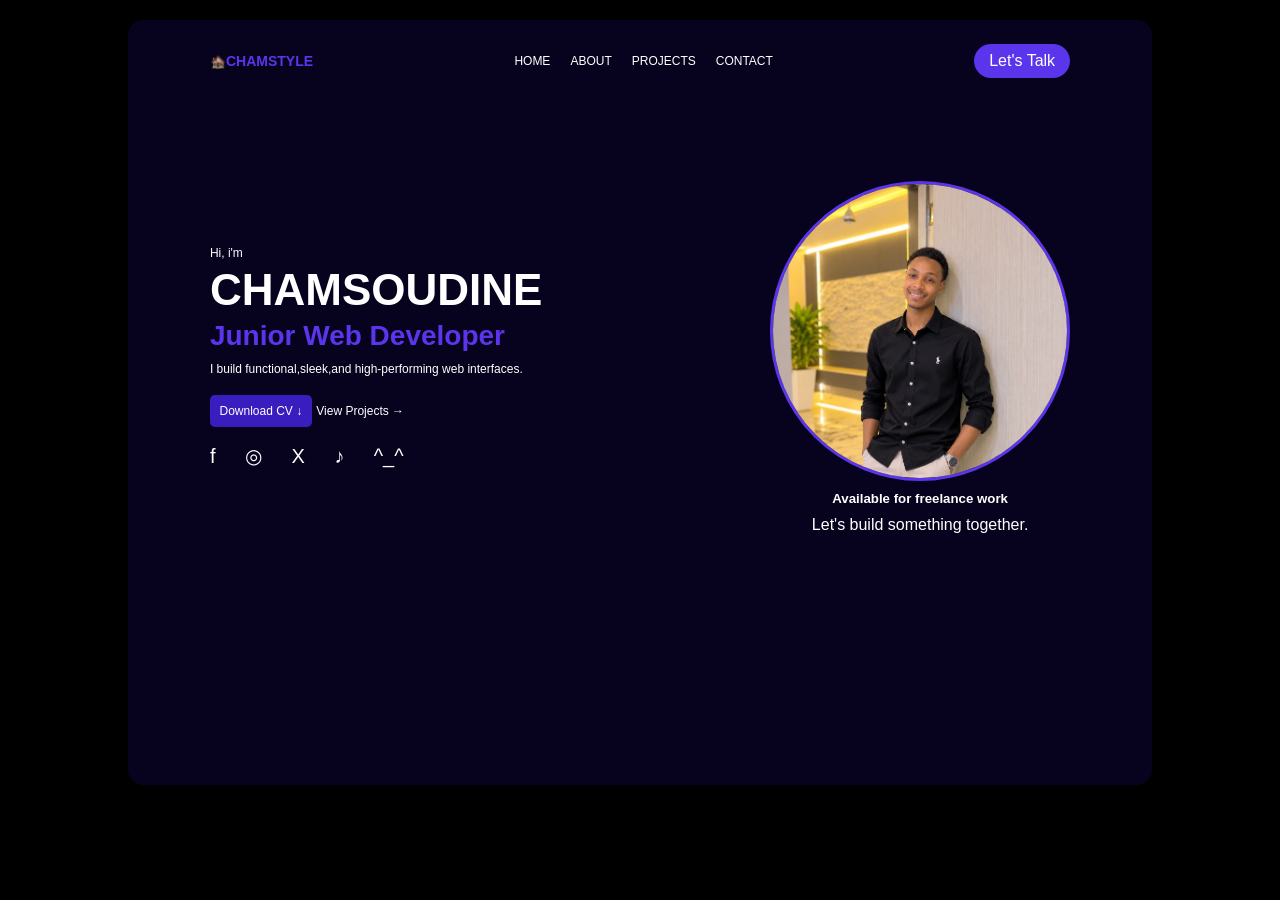
<file: index.html>
﻿<!DOCTYPE html>
<!--the root of the html document-->
<html lang="en">
    <!--contains the meta information  about the webpage-->
<head>
    <!--support standard character and symbols-->
    <meta charset="UTF-8">
    <!--makes the wepsite display property on mobile devices -->
    <meta name="viewport" content="width=device-width, initial-scale=1.0">
    <!--Sets the title displayed in the browser or webpage-->
    <title>Chamsoudine | Portfolio</title>
    <!--Connects our externel CSS stylesheet to the HTML document.-->
    <link rel="stylesheet" href="CSS/index.css">
</head>
<body>
    <!--All visiblity webpage content goes inside the body-->
    <!--Main container for the entire website-->
    <div class="container">
        <!--Website header and navigation menu-->
        <header class="navbar">
            <!--Website logo-->
            <a href="index.html" class="logo">
                <span class="logo-icon">🏚️</span>CHAMSTYLE
            </a>
            <!--Page navigation links-->
            <nav class="nav-links">
                <a href="index.html">HOME</a>
                <a href="about.html">ABOUT</a>
                <a href="projects.html">PROJECTS</a>
                <a href="contact.html">CONTACT</a>
            </nav>
            <!--Button that opens the contact page-->
            <a href="contact.html" class="hire-btn">Let's Talk</a>
        </header>

     <!--Main introduction section-->
     <main class="hero">

        <section class="hero-content">
            <!--Short introduction-->
            <p>Hi, i'm</p>

            <!--Developer name-->
            <h1> CHAMSOUDINE</h1> 

                <!--Professional title-->
                <h2>Junior Web Developer</h2>

                <!--Short description-->
                <p class="hero-description">
                    I build functional,sleek,and high-performing web interfaces.
                </p>

                <!--Main action buttons-->
                <div class="hero-button">
                    <a href="asset/document/MyCV.pdf" class="primary-btn" download>Download CV ↓</a>

                    <a href="projects.html" class="secondary-btn">View Projects →</a>
                </div>

                <!--Social media links-->
                <div class="socials">
                    <a href="https://www.facebook.com/chamsoudinee" target="_blank" aria-label="Facebook"><span class="social-icon">f</span></a>
                    <a href="https://www.instagram.com/chamsoudineee" target="_blank" aria-label="Instagram"><span class="social-icon">◎</span></a>
                    <a href="https://x.com/chamsoudineee" target="_blank" aria-label="Twitter"><span class="social-icon">X</span></a>
                    <a href="https://www.tiktok.com/@chamsoudinho" target="_blank" aria-label="TikTok"><span class="social-icon">♪</span></a>
                    <a href="https://github.com/chamsoudinee" target="_blank" arial-label="GitHub"><span class="social-icon">^_^</span></a>
                </div>
        </section>

        <!--Profile photo and availability card-->
        <div class="profile-card">
            <img src="asset/image/chamsoudine.jpeg" alt="Chamsoudine profile picture">
            <h5>Available for freelance work</h5>
            <p>Let's build something together.</p>
        </div>
     </main>
    </div>
</body>
</html>
</file>
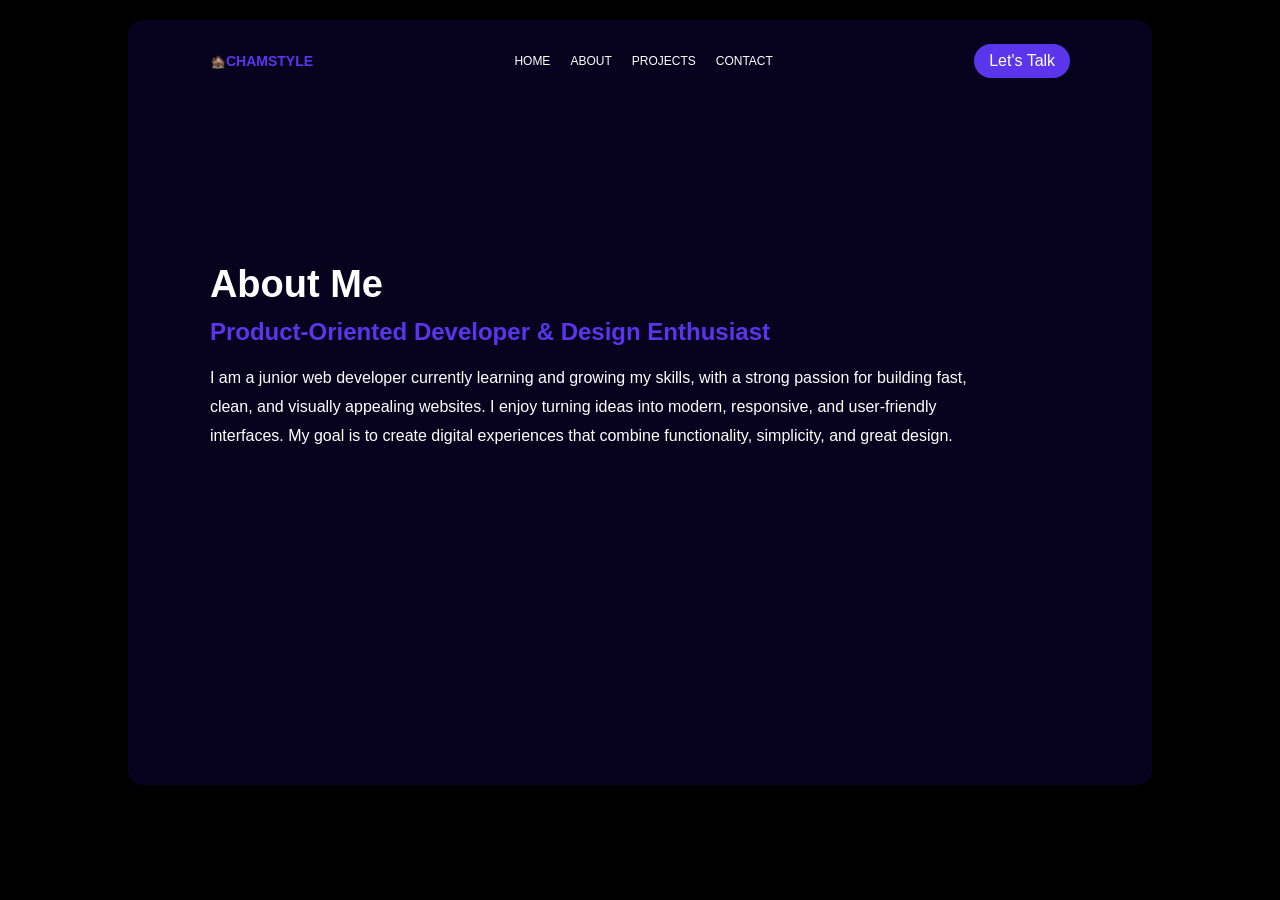
<file: about.html>
<!DOCTYPE html>
<!-- This page uses HTML5. -->
<html lang="en">
<!-- Page information is stored in the head. -->
<head>
    <!-- Text encoding. -->
    <meta charset="UTF-8">
    <!-- Makes the page responsive on phones and tablets. -->
    <meta name="viewport" content="width=device-width, initial-scale=1.0">
    <!-- Browser tab title. -->
    <title>About | Chamsoudine</title>
    <!-- Main stylesheet. -->
    <link rel="stylesheet" href="CSS/index.css">
</head>
<body>
    <!-- Main website container. -->
    <div class="container">
        <!-- Site header and navigation. -->
        <header class="navbar">
            <!-- Website logo and home link. -->
            <a href="index.html" class="logo">
                <span class="logo-icon">🏚️</span>CHAMSTYLE
            </a>
            <!-- Main navigation links. -->
            <nav class="nav-links">
                <a href="index.html">HOME</a>
                <a href="about.html">ABOUT</a>
                <a href="projects.html">PROJECTS</a>
                <a href="contact.html">CONTACT</a>
            </nav>
            <!-- Contact button. -->
            <a href="contact.html" class="hire-btn">Let's Talk</a>
        </header>

        <!-- About page content. -->
        <main class="about-section">
            <section class="about-content">
                <h2>About Me</h2>
                <h3>Product-Oriented Developer & Design Enthusiast</h3>
                <p>
                    I am a junior web developer currently learning and growing my skills,
                    with a strong passion for building fast, clean, and visually appealing
                    websites. I enjoy turning ideas into modern, responsive, and
                    user-friendly interfaces. My goal is to create digital experiences
                    that combine functionality, simplicity, and great design.
                </p>
            </section>
        </main>
    </div>
</body>
</html>
</file>
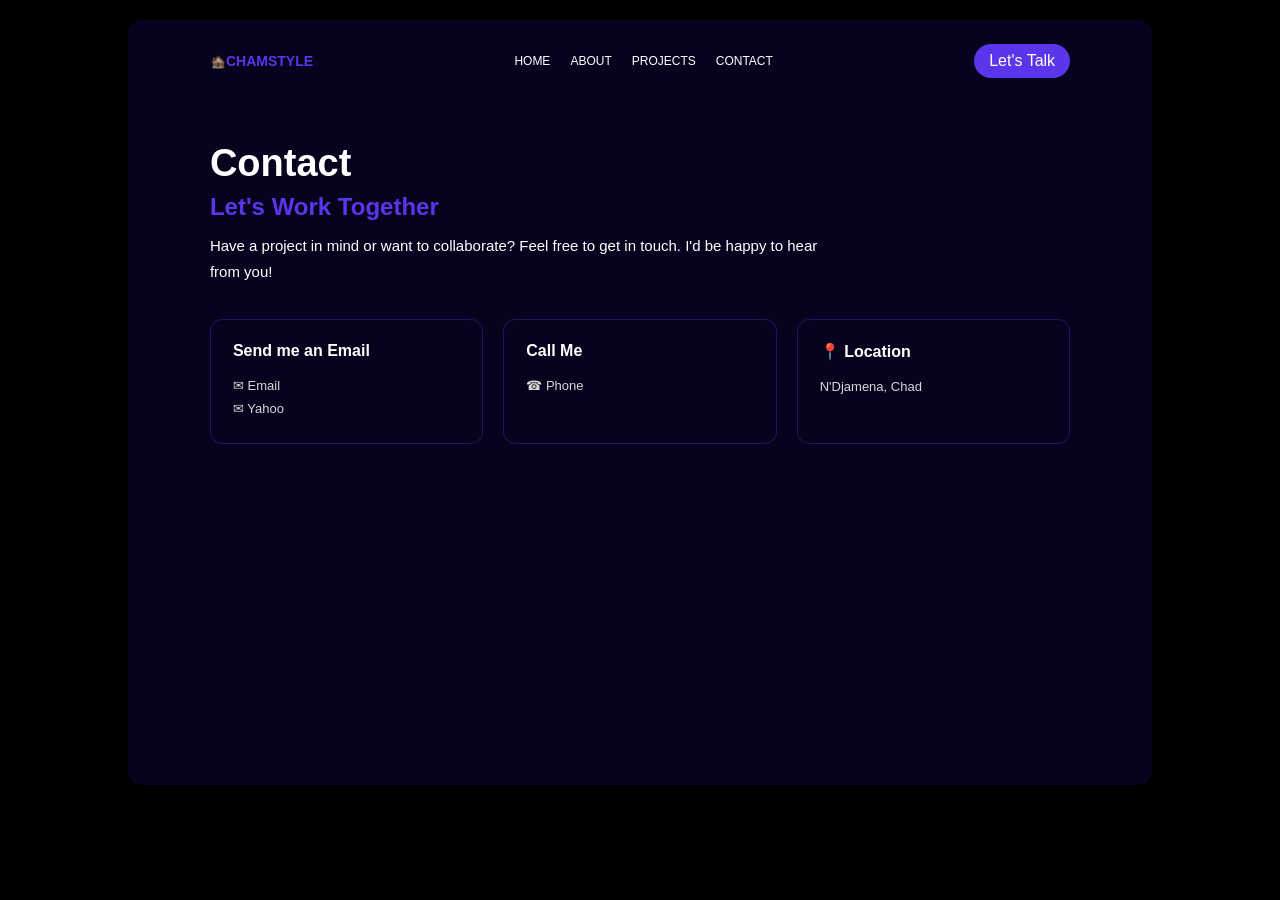
<file: contact.html>
<!DOCTYPE html>
<!-- This page uses HTML5. -->
<html lang="en">
<!-- Page information is stored in the head. -->
<head>
    <!-- Text encoding. -->
    <meta charset="UTF-8">
    <!-- Makes the page responsive on phones and tablets. -->
    <meta name="viewport" content="width=device-width, initial-scale=1.0">
    <!-- Browser tab title. -->
    <title>Contact | Chamsoudine</title>
    <!-- Main stylesheet. -->
    <link rel="stylesheet" href="CSS/index.css">
</head>
<body>
    <!-- Main website container. -->
    <div class="container">
        <!-- Site header and navigation. -->
        <header class="navbar">
            <!-- Website logo and home link. -->
            <a href="index.html" class="logo">
                <span class="logo-icon">🏚️</span>CHAMSTYLE
            </a>
            <!-- Main navigation links. -->
            <nav class="nav-links">
                <a href="index.html">HOME</a>
                <a href="about.html">ABOUT</a>
                <a href="projects.html">PROJECTS</a>
                <a href="contact.html">CONTACT</a>
            </nav>
            <!-- Contact button. -->
            <a href="contact.html" class="hire-btn">Let's Talk</a>
        </header>

        <!-- Contact page content. -->
        <main class="contact-section">
            <h2>Contact</h2>
            <h3>Let's Work Together</h3>
            <p class="contact-introduction">
                Have a project in mind or want to collaborate? Feel free to get in touch.
                I'd be happy to hear from you!
            </p>

            <!-- Container for contact information cards. -->
            <div class="contact-grid">
                <!-- Email information. -->
                <section class="contact-card">
                    <h4>Send me an Email</h4>
                    <a href="mailto:chamsoudinemaina@gmail.com">✉ Email</a>
                    <a href="mailto:chamsoudinemaina@yahoo.com">✉ Yahoo</a>
                </section>

                <!-- Phone information. -->
                <section class="contact-card">
                    <h4>Call Me</h4>
                    <a href="tel:+23562320247">☎ Phone</a>
                </section>

                <!-- Location information. -->
                <section class="contact-card">
                    <h4>📍 Location</h4>
                    <p>N'Djamena, Chad</p>
                </section>
            </div>
        </main>
    </div>
</body>
</html>
</file>
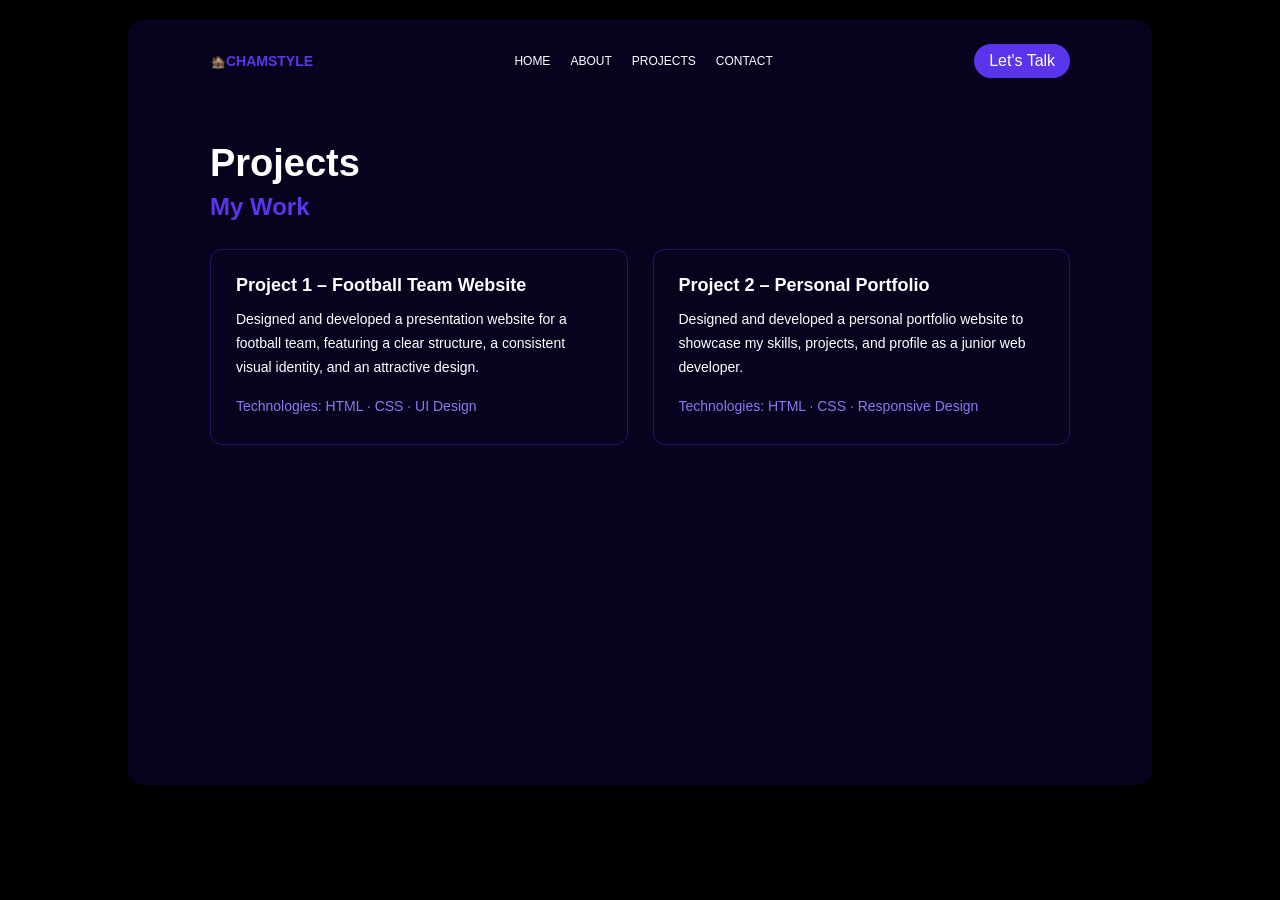
<file: projects.html>
<!DOCTYPE html>
<!-- This page uses HTML5. -->
<html lang="en">
<!-- Page information is stored in the head. -->
<head>
    <!-- Text encoding. -->
    <meta charset="UTF-8">
    <!-- Makes the page responsive on phones and tablets. -->
    <meta name="viewport" content="width=device-width, initial-scale=1.0">
    <!-- Browser tab title. -->
    <title>Projects | Chamsoudine</title>
    <!-- Main stylesheet. -->
    <link rel="stylesheet" href="CSS/index.css">
</head>
<body>
    <!-- Main website container. -->
    <div class="container">
        <!-- Site header and navigation. -->
        <header class="navbar">
            <!-- Website logo and home link. -->
            <a href="index.html" class="logo">
                <span class="logo-icon">🏚️</span>CHAMSTYLE
            </a>
            <!-- Main navigation links. -->
            <nav class="nav-links">
                <a href="index.html">HOME</a>
                <a href="about.html">ABOUT</a>
                <a href="projects.html">PROJECTS</a>
                <a href="contact.html">CONTACT</a>
            </nav>
            <!-- Contact button. -->
            <a href="contact.html" class="hire-btn">Let's Talk</a>
        </header>

        <!-- Projects page content. -->
        <main class="projects-section">
            <h2>Projects</h2>
            <h3>My Work</h3>

            <!-- Container for all project cards. -->
            <div class="projects-grid">
                <!-- First project card. -->
                <article class="project-card">
                    <h4>Project 1 – Football Team Website</h4>
                    <p>
                        Designed and developed a presentation website for a football team,
                        featuring a clear structure, a consistent visual identity, and an
                        attractive design.
                    </p>
                    <p class="project-technologies">
                        Technologies: HTML · CSS · UI Design
                    </p>
                </article>

                <!-- Second project card. -->
                <article class="project-card">
                    <h4>Project 2 – Personal Portfolio</h4>
                    <p>
                        Designed and developed a personal portfolio website to showcase my
                        skills, projects, and profile as a junior web developer.
                    </p>
                    <p class="project-technologies">
                        Technologies: HTML · CSS · Responsive Design
                    </p>
                </article>
            </div>
        </main>
    </div>
</body>
</html>
</file>
<file: CSS/index.css>
/* Reset: Removes the default browser spacing. */
*{
    margin: 0%;
    padding: 0%;
    box-sizing: border-box;
}


/* Main page styles. */
body{
    background-color:black;
    font-family: Arial, Helvetica, sans-serif;
    color: #3a1dbf;
}

/* Main website container. */
.container{
    background-color:  rgb(7, 3, 30);;
    width: 80%;
    max-width: 1200px;
    min-height: 85vh;
    margin: 20px auto;
    border-radius: 15px;
    box-shadow: 0 15px 30px rgba(0, 0, 0, 0.2);

}

/* Navigation bar styles. */
.navbar{
    display: flex;
    justify-content: space-between;
    align-items: center;
    align-content: center;
    padding: 24px 8%;
}

/* Logo styles. */
.logo{
    text-decoration: none;
    color: #5b35eb;
    font-size: 14px;
    font-weight: bold;

}

/* Logo icon styles. */
.logo-icon{
    font-size: 13px;
    
}

/* Navigation link group styles. */
.nav-links{
    display: flex;
    align-items:center;
    gap: 20px;
}

/* Individual navigation link styles. */
.nav-links a{
    text-decoration: none;
    color:white;
    font-size: 12px;
    font-weight: 500;
    transition: color 0.3s ease;
}

/* Navigation link color on mouse hover. */
.nav-links a:hover{
    color: #5b35eb;
}

/* Contact button styles. */
.hire-btn{
    background-color: #5b35eb;
    color: white;
    text-decoration: none;
    align-items: end;
    padding: 8px 15px;
    border-radius: 30px;
    transition: background-color 0.3s ease;
}

/* Contact button color on mouse hover. */
.hire-btn:hover{
    background-color: #3a1dbf;
}
/* Home page introduction section. */
.hero{
    display: flex;
    justify-content: space-between;
    align-items: center;
    gap: 80px;
    min-height: 520px;
    padding: 40px 8% 50px;
}

.hero-content{
    flex: 1;
}

/* Introduction text. */
.hero-content p{
    color: white;
    font-size: 12px;
    margin-bottom: 5px;
}
.hero-content h1{
    color: white;
    font-size: 44px;
}

/* Professional title. */
.hero-content h2{
    color:#5b35eb;
    margin-top: 5px;
    font-size: 28px;
}
.hero-description{
    margin-top: 10px;
}

/* Container for main buttons. */
.hero-button{
    margin-top: 25px;

}
.hero-button a{
    text-decoration: none;
    color: white;
}
.primary-btn{
    font-size: 12px;
    background-color:#3a1dbf;
    padding: 9px 2%;
    border-radius: 5px;
}

/* Text-style secondary button. */
.secondary-btn{
    font-size: 12px;
}

/* Social media icons. */
.socials{
    margin-top: 25px;
}
.socials a {
    font-size: 20px;
    text-decoration: none;
    color: white;
    margin-right: 25px;
}

/* Profile photo card. */
.profile-card{
    width: 300px;
    flex: 0 0 300px;
}
.profile-card img{
    display: block;
    width: 100%;
    height: 300px;
    object-fit: cover;
    border-radius: 50%;
    border: 3px solid #5b35eb;
}
.profile-card h5,
.profile-card p{
    display: block;
    width: 100%;
    text-align: center;
    color: white;
    margin: 10px 0 0;
}

/* About page styles. */
.about-section{
    display: flex;
    align-items: center;
    min-height: 520px;
    padding: 40px 8% 50px;
}

.about-content{
    max-width: 760px;
}

.about-content h2{
    margin-bottom: 12px;
    color: white;
    font-size: 38px;
}

.about-content h3{
    margin-bottom: 18px;
    color: #5b35eb;
    font-size: 24px;
}

.about-content p{
    color: white;
    font-size: 16px;
    line-height: 1.8;
}

/* Projects page styles. */
.projects-section{
    min-height: 520px;
    padding: 40px 8% 50px;
}

.projects-section h2{
    color: white;
    font-size: 38px;
}

.projects-section h3{
    margin: 8px 0 28px;
    color: #5b35eb;
    font-size: 24px;
}

.projects-grid{
    display: flex;
    gap: 25px;
}

.project-card{
    flex: 1;
    padding: 25px;
    border: 1px solid rgba(91, 53, 235, 0.35);
    border-radius: 12px;
}

.project-card h4{
    margin-bottom: 12px;
    color: white;
    font-size: 18px;
}

.project-card p{
    color: white;
    font-size: 14px;
    line-height: 1.7;
}

.project-card .project-technologies{
    margin-top: 16px;
    color: #8d78ef;
}

/* Contact page styles. */
.contact-section{
    min-height: 520px;
    padding: 40px 8% 50px;
}

.contact-section h2{
    color: white;
    font-size: 38px;
}

.contact-section h3{
    margin: 8px 0 12px;
    color: #5b35eb;
    font-size: 24px;
}

.contact-introduction{
    max-width: 620px;
    color: white;
    font-size: 15px;
    line-height: 1.7;
}

.contact-grid{
    display: flex;
    gap: 20px;
    margin-top: 35px;
}

.contact-card{
    flex: 1;
    min-width: 0;
    padding: 22px;
    border: 1px solid rgba(91, 53, 235, 0.35);
    border-radius: 12px;
}

.contact-card h4{
    margin-bottom: 14px;
    color: white;
}

.contact-card a,
.contact-card p{
    display: block;
    color: #d8d8d8;
    font-size: 13px;
    line-height: 1.8;
    text-decoration: none;
    overflow-wrap: anywhere;
}

.contact-card a:hover{
    color: #8d78ef;
}

@media (max-width: 900px){
    .container{
        width: calc(100% - 40px);
        margin: 20px auto;
        min-height: calc(100vh - 40px);
    }

    .navbar{
        padding: 20px 6%;
    }

    .hero{
        gap: 40px;
        min-height: auto;
        padding: 45px 6%;
    }

    .hero-content h1{
        font-size: 36px;
    }

    .hero-content h2{
        font-size: 23px;
    }

    .profile-card{
        width: 240px;
        flex-basis: 240px;
    }

    .profile-card img{
        height: 240px;
    }

    .projects-grid,
    .contact-grid{
        flex-wrap: wrap;
    }

    .project-card,
    .contact-card{
        flex: 1 1 calc(50% - 20px);
    }

    .about-section,
    .projects-section,
    .contact-section{
        padding: 40px 6%;
    }
}

@media (max-width: 600px){
    .container{
        width: calc(100% - 20px);
        margin: 10px auto;
        border-radius: 12px;
    }

    .navbar{
        flex-wrap: wrap;
        gap: 18px;
        padding: 18px 5%;
    }

    .nav-links{
        order: 3;
        width: 100%;
        justify-content: space-between;
        gap: 8px;
    }

    .nav-links a{
        font-size: 11px;
    }

    .hire-btn{
        margin-left: auto;
    }

    .hero{
        flex-direction: column;
        align-items: flex-start;
        gap: 35px;
        padding: 35px 5% 45px;
    }

    .hero-content h1{
        font-size: 32px;
    }

    .hero-content h2{
        font-size: 21px;
    }

    .hero-button{
        display: flex;
        flex-wrap: wrap;
        gap: 12px;
    }

    .primary-btn{
        padding: 10px 14px;
    }

    .socials a{
        margin-right: 18px;
    }

    .profile-card{
        width: min(260px, 90%);
        flex-basis: auto;
        margin: 0 auto;
    }

    .profile-card img{
        height: auto;
        aspect-ratio: 1;
    }

    .about-section,
    .projects-section,
    .contact-section{
        min-height: auto;
        padding: 35px 5% 45px;
    }

    .about-content h2,
    .projects-section h2,
    .contact-section h2{
        font-size: 32px;
    }

    .about-content h3,
    .projects-section h3,
    .contact-section h3{
        font-size: 20px;
    }

    .projects-grid,
    .contact-grid{
        flex-direction: column;
    }

    .project-card,
    .contact-card{
        flex-basis: auto;
        width: 100%;
    }
}
</file>
